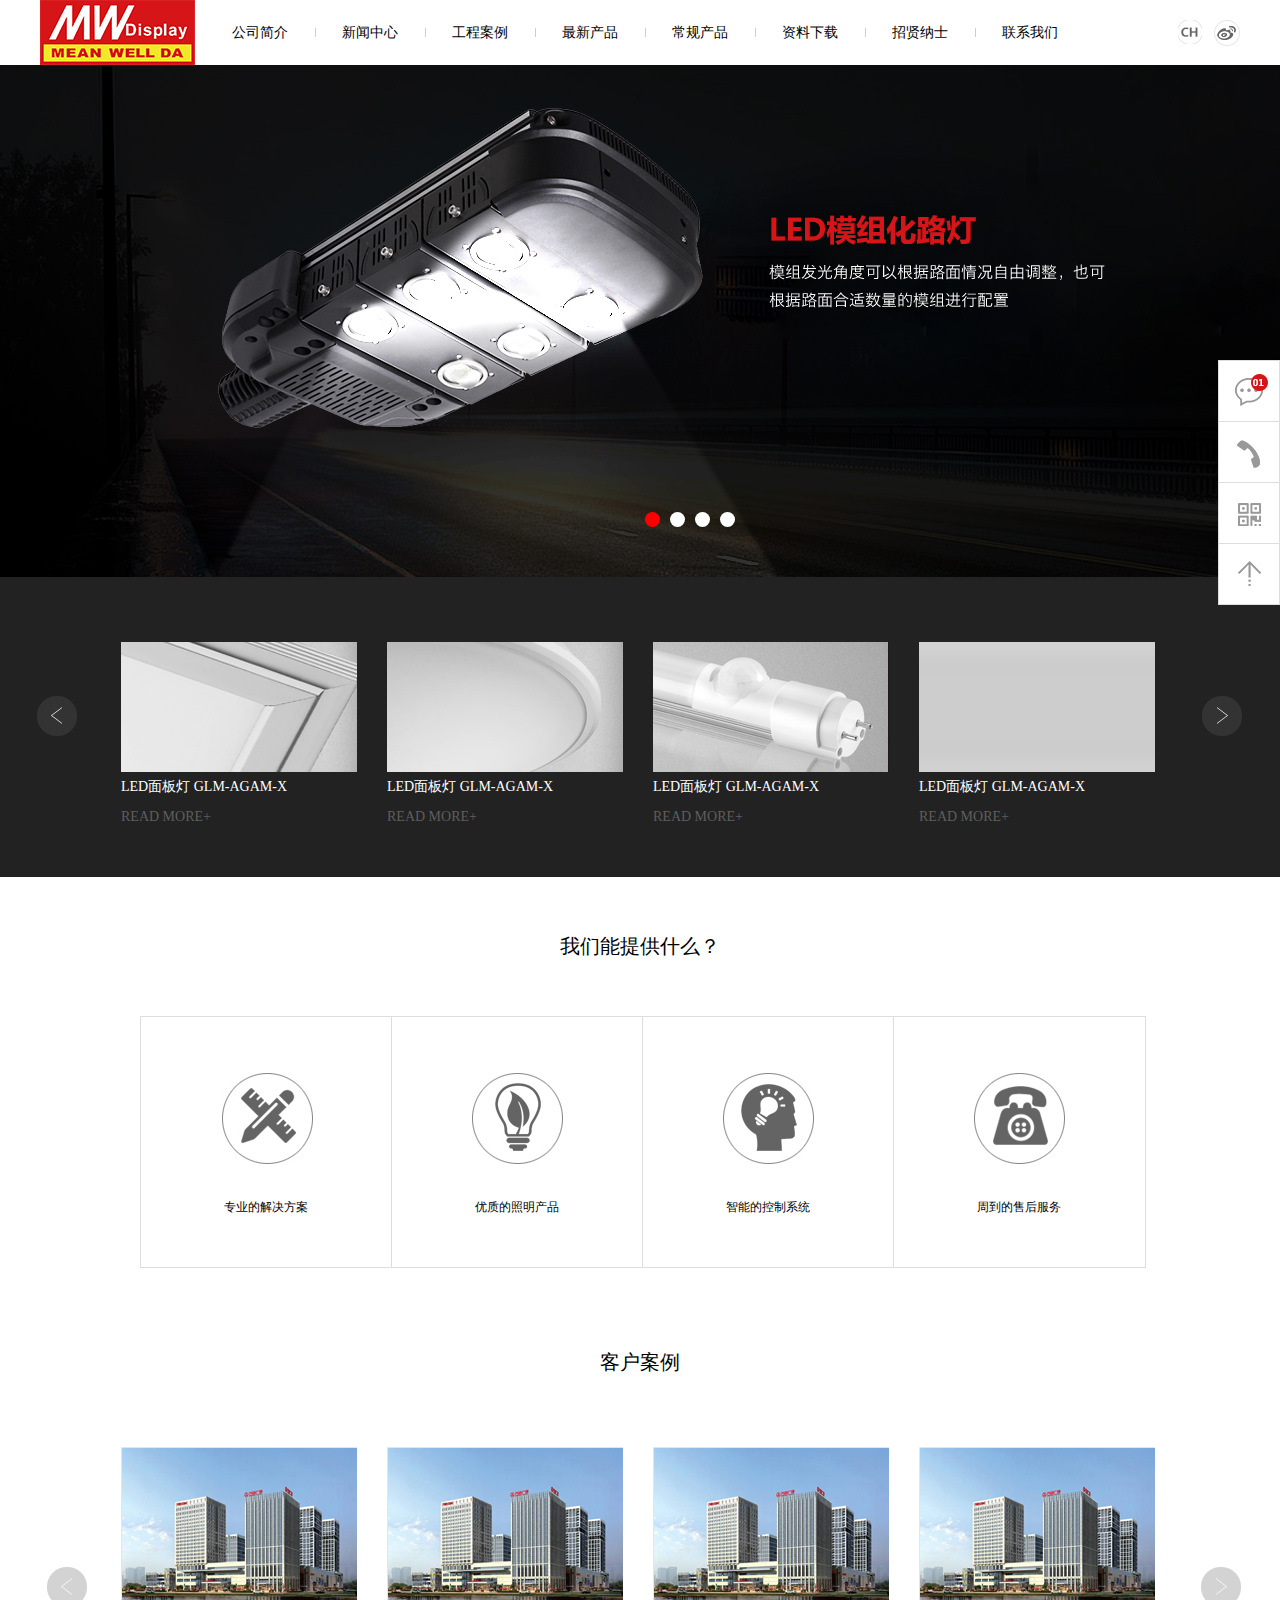
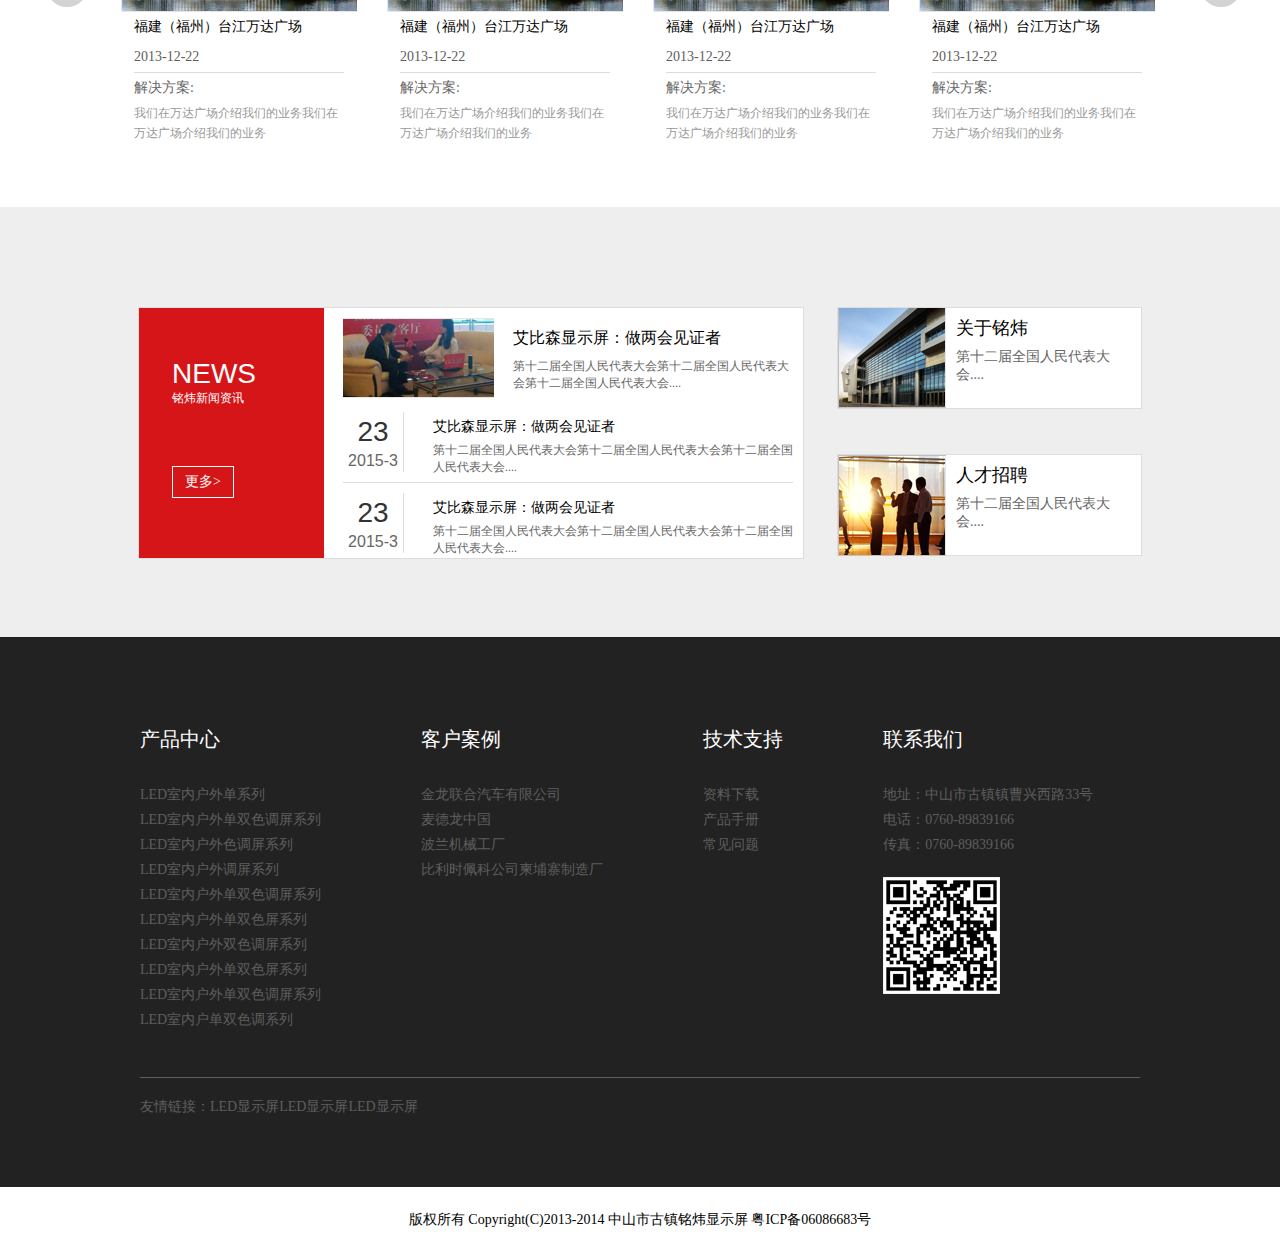
<file: index.html>
<!doctype html>
<html lang="en">
 <head>
  <meta charset="UTF-8">
  <meta name="Generator" content="EditPlus®">
  <meta name="Author" content="">
  <meta name="Keywords" content="">
  <meta name="Description" content="">
  <title>Document</title>
  <link  rel="stylesheet" type="text/css" href="css/index.css"/>
 </head>
 <body>
  <!--头部开始-->
  <div id="header">
  <div id="Nav">
         <div class="logo"><img src="images/logo.jpg"></div>
		 <div class="mainnav">
		        <ul>
				       <li class="nav1">
					        <a href="" >公司简介</a>
							<div class="maue">
							        <ul class="minnav">
										   <li><a href="">公司发展史</a></li>
										   <li><a href="">公司资质证书</a></li>
										   <li class="last"><a href="">生产车间概况</a></li>
									</ul>
							</div>
					   </li>
					   <li class="n">
					        <a href="">新闻中心</a>
							<div class="maue">
							        <ul class="minnav">
									       <li><a href="">最新优惠活动</a></li>
										   <li><a href="">展会动态</a></li>
										   <li><a href="">公司内部新闻</a></li>
										   <li class="last"><a href="">LED显示屏行业新闻</a></li>
									</ul>
							</div>
					   </li>
					   <li class="n">
					       <a href="">工程案例</a>
						   <div class="maue">
							        <ul class="minnav">
									       <li class="last"><a href="">最新工程案例</a></li>
									</ul>
						   </div>
					   </li>
					   <li class="n">
					         <a href="">最新产品</a>
							 <div class="maue">
							        <ul class="minnav">
									       <li><a href="">全彩节能屏系列</a></li>
										   <li><a href="">LED租赁屏系列</a></li>
										   <li><a href="">异形全彩屏系列</a></li>
										   <li class="last"><a href="">舞台地砖全彩屏系列</a></li>
									</ul>
							</div>
					   </li>
                       <li class="n">
					        <a href="">常规产品</a>
							<div class="maue">
							        <ul class="minnav">
									       <li><a href="">室内表贴系列</a></li>
										   <li><a href="">室外表贴系列</a></li>
										   <li><a href="">室外直播系列</a></li>
										   <li class="last"><a href="">外单双色条屏系列</a></li>
									</ul>
							</div>
					   </li>
					   <li class="n">
					        <a href="">资料下载</a>
							<div class="maue">
							        <ul class="minnav">
									       <li><a href="">全彩系列软件</a></li>
										   <li><a href="">单双色系列软件</a></li>
										   <li><a href="">软件使用说明</a></li>
										   <li class="last"><a href="">显卡、串口驱动下载</a></li>
									</ul>
							</div>
					   </li>
					   <li class="n">
					         <a href="">招贤纳士</a>
							 <div class="maue">
							        <ul class="minnav">
									       <li><a href="">内征公告</a></li>
										   <li class="last"><a href="">人才网招聘链接</a></li>
									</ul>
							</div>
					   </li>
					   <li class="n">
					         <a href="">联系我们</a>
							 <div class="maue">
							        <ul class="minnav">
									       <li><a href="">国内业务</a></li>
										   <li class="last"><a href="">国际业务</a></li>
									</ul>
							</div>
					   </li>
				</ul>
		 </div>
		 <div class="wb">
		     <a href="" class="wb_sina"><span class="sina"></span></a>
			 <a href="" class="wb_tx"><span class="tx"></span></a>
		 </div>
  </div>
  </div>
  <!--头部结束-->
  <!--banner开始-->
  <div id="banner">
      <ul class="banner_list">
	        <li class="hover"></li>
			<li></li>
			<li></li>
			<li></li>
	   </ul>
      <div class="focus">
        <a href="javascript:void(0)" class="f_ear pre"></a>
		<a href="avascript:void(0)" class="f_ear next"></a>
		
       <ul class="f_pic">
						<li>
							<a href="#">
								<img src="images/banner1.jpg" alt="铭炜" height=577px;/>
							</a>
						</li>
						<li>
							<a href="#">
								<img src="images/banner2.jpg" alt="铭炜"  height=577px;/>
							</a>
						</li>
						<li>
							<a href="#">
								<img src="images/banner1.jpg" alt="铭炜"  height=577px;/>
							</a>
						</li>
						<li>
							<a href="#">
								<img src="images/banner2.jpg" alt="铭炜"  height=577px;/>
							</a>
						</li>
	   </ul>
	   
	</div>
  </div>
    <!--banner结束-->
	
	<!--产品展示开始-->
	<div class="Pro_con  doc">
		<div class="slideGroup">
					<div class="parBd">
							<div class="slideBox">
								<a  href="javascript:void(0)" class="prob  pre1"></a>
								<ul>
									<li>
										<div class="pic"><a href="http://www.SuperSlide2.com" target="_blank"><img src="images/pro1.jpg" /></a></div>
										<p class="p1"><a href="">LED面板灯 glm-agam-x</a></p>
										<p class="p2"><a href="">read  more+</a></p>
									</li>
									<li>
										<div class="pic"><a href="http://www.SuperSlide2.com" target="_blank"><img src="images/pro2.jpg" /></a></div>
										<p class="p1"><a href="">LED面板灯 glm-agam-x</a></p>
										<p class="p2"><a href="">read  more+</a></p>
									</li>
									<li>
										<div class="pic"><a href="http://www.SuperSlide2.com" target="_blank"><img src="images/pro3.jpg" /></a></div>
										<p class="p1"><a href="">LED面板灯 glm-agam-x</a></p>
										<p class="p2"><a href="">read  more+</a></p>
									</li>
									<li>
										<div class="pic"><a href="http://www.SuperSlide2.com" target="_blank"><img src="images/pic1.jpg" /></a></div>
										<p class="p1"><a href="">LED面板灯 glm-agam-x</a></p>
										<p class="p2"><a href="">read  more+</a></p>
									</li>
									
								</ul>
								<a  href="javascript:void(0)" class="prob next1"></a>
								
							</div><!-- slideBox End -->
					</div><!-- parBd End -->
		</div>
    </div>
	<!--<div id="Product">
	       <div class="Pro_con">
		       <div class="Con">
						  <div class="scroll">
							   <ul class="Pro_list">
									 <li>
										<a href=""><img src="images/pro1.jpg"></a>
										<p class="p1"><a href="">LED面板灯 glm-agam-x</a></p>
										<p class="p2"><a href="">read  more+</a></p>
									 </li>
									 <li>
										<a href=""><img src="images/pro2.jpg"></a>
										<p class="p1"><a href="">LED面板灯 glm-agam-x</a></p>
										<p class="p2"><a href="">read  more+</a></p>
									 </li>
									 <li>
										<a href=""><img src="images/pro1.jpg"></a>
										<p class="p1"><a href="">LED面板灯 glm-agam-x</a></p>
										<p class="p2"><a href="">read  more+</a></p>
									 </li>
									 <li>
										<a href=""><img src="images/pro2.jpg"></a>
										<p class="p1"><a href="">LED面板灯 glm-agam-x</a></p>
										<p class="p2"><a href="">read  more+</a></p>
									 </li>
									 <li>
										<a href=""><img src="images/pro1.jpg"></a>
										<p class="p1"><a href="">LED面板灯 glm-agam-x</a></p>
										<p class="p2"><a href="">read  more+</a></p>
									 </li>
									 <li class="last">
										<a href=""><img src="images/pro2.jpg"></a>
										<p class="p1"><a href="">LED面板灯 glm-agam-x</a></p>
										<p class="p2"><a href="">read  more+</a></p>
									 </li>
							   </ul>
						  </div>
			   </div>
			     <a class="prob  pre1"></a>
				 <a class="prob next1"></a>
		   </div>
	</div>-->
    <!--产品展示结束-->
	<!--我们能提供什么开始-->
	<div id="service">
	     <p class="ser_title">我们能提供什么？</p>
		 <div class="ser_con">
		        <ul class="ser_list">
				     <li>
					        <span><img src="images/ser1.jpg"></span>
							<p>专业的解决方案</p>
							<div class="ser_nav">
							      <a href="">工业照明</a>
								  <a href="">商业照明</a>
								  <a href="">办公照明</a>
								  <a href="">酒店照明</a>
								  <a href="">道路照明</a>
							</div>
					 </li>
					 <li>
					          <span><img src="images/ser2_03.png"></span>
						      <p>优质的照明产品</p>
							  <div class="ser_nav">
							      <a href="">工业照明</a>
								  <a href="">商业照明</a>
								  <a href="">办公照明</a>
								  <a href="">酒店照明</a>
								  <a href="">道路照明</a>
							</div>
					 </li>
					 <li>
					            <span><img src="images/ser3.jpg"></span>
							    <p>智能的控制系统</p>
								<div class="ser_nav">
							      <a href="">工业照明</a>
								  <a href="">商业照明</a>
								  <a href="">办公照明</a>
								  <a href="">酒店照明</a>
								  <a href="">道路照明</a>
							</div>
					 </li>
					 <li class="last">
					             <span><img src="images/ser4.jpg"></span>
							     <p>周到的售后服务</p>
								 <div class="ser_nav">
							      <a href="">工业照明</a>
								  <a href="">商业照明</a>
								  <a href="">办公照明</a>
								  <a href="">酒店照明</a>
								  <a href="">道路照明</a>
							</div>
					 </li>
				</ul>
		 </div>
	</div>
	<!--我们能提供什么结束-->
	<!--客户案例开始-->
	<div style="clear:both;"></div>
	<div id="customer">
	     <p class="cus_title">客户案例</p>
		 <div class="Pro_con cus_com">
		       <div class="slideGroup">
					<div class="parBd">
							<div class="cus_Con">
								<a href="javascript:void(0)" class="cusb cus_pre"></a>
								<ul>
									<li class="Pro_list cus_list">
										<div class="pic"><a href="" target="_blank"><img src="images/cus1.jpg"></a></div>
										<p class="p1"><a href="">福建（福州）台江万达广场</a></p>
										<p class="p2">2013-12-22</p>
										<p class="p3">解决方案:</p>
										<p class="p4">我们在万达广场介绍我们的业务我们在万达广场介绍我们的业务</p>
									</li>
									<li class="Pro_list cus_list">
										<div class="pic"><a href="" target="_blank"><img src="images/cus1.jpg"></a></div>
										<p class="p1"><a href="">福建（福州）台江万达广场</a></p>
										<p class="p2">2013-12-22</p>
										<p class="p3">解决方案:</p>
										<p class="p4">我们在万达广场介绍我们的业务我们在万达广场介绍我们的业务</p>
									</li>
									<li class="Pro_list cus_list">
										<div class="pic"><a href="" target="_blank"><img src="images/cus1.jpg"></a></div>
										<p class="p1"><a href="">福建（福州）台江万达广场</a></p>
										<p class="p2">2013-12-22</p>
										<p class="p3">解决方案:</p>
										<p class="p4">我们在万达广场介绍我们的业务我们在万达广场介绍我们的业务</p>
									</li>
									<li class="Pro_list cus_list">
										<div class="pic"><a href="" target="_blank"><img src="images/cus1.jpg"></a></div>
										<p class="p1"><a href="">福建（福州）台江万达广场</a></p>
										<p class="p2">2013-12-22</p>
										<p class="p3">解决方案:</p>
										<p class="p4">我们在万达广场介绍我们的业务我们在万达广场介绍我们的业务</p>
									</li>
									
								</ul>
								<a  href="javascript:void(0)" class="cusb cus_next"></a>
							</div>
					</div>
		        </div>
		       <!--<div class="cus_Con">
						  <div class="cus_scroll">
							   <ul class="Pro_list cus_list">
									 <li>
										<a href=""><img src="images/cus1.jpg"></a>
										<p class="p1"><a href="">福建（福州）台江万达广场</a></p>
										<p class="p2">2013-12-22</p>
										<p class="p3">解决方案:</p>
										<p class="p4">我们在万达广场介绍我们的业务我们在万达广场介绍我们的业务</p>
									 </li>
									 <li>
										<a href=""><img src="images/cus1.jpg"></a>
										<p class="p1"><a href="">福建（福州）台江万达广场</a></p>
										<p class="p2">2013-12-22</p>
										<p class="p3">解决方案:</p>
										<p class="p4">我们在万达广场介绍我们的业务我们在万达广场介绍我们的业务</p>
									 </li>
									 <li>
										<a href=""><img src="images/cus1.jpg"></a>
										<p class="p1"><a href="">福建（福州）台江万达广场</a></p>
										<p class="p2">2013-12-22</p>
										<p class="p3">解决方案:</p>
										<p class="p4">我们在万达广场介绍我们的业务我们在万达广场介绍我们的业务</p>
									 </li>
									 <li>
										<a href=""><img src="images/cus1.jpg"></a>
										<p class="p1"><a href="">福建（福州）台江万达广场</a></p>
										<p class="p2">2013-12-22</p>
										<p class="p3">解决方案:</p>
										<p class="p4">我们在万达广场介绍我们的业务我们在万达广场介绍我们的业务</p>
									 </li>
									 <li>
										<a href=""><img src="images/cus1.jpg"></a>
										<p class="p1"><a href="">福建（福州）台江万达广场</a></p>
										<p class="p2">2013-12-22</p>
										<p class="p3">解决方案:</p>
										<p class="p4">我们在万达广场介绍我们的业务我们在万达广场介绍我们的业务</p>
									 </li>
									 <li>
										<a href=""><img src="images/cus1.jpg"></a>
										<p class="p1"><a href="">福建（福州）台江万达广场</a></p>
										<p class="p2">2013-12-22</p>
										<p class="p3">解决方案:</p>
										<p class="p4">我们在万达广场介绍我们的业务我们在万达广场介绍我们的业务</p>
									 </li>
							   </ul>
						  </div>
			   </div>-->
			     
				 
		 </div>
	</div>
	<!--客户案例结束-->
	<!--新闻开始-->
	<div id="news">
	     <div class="news_con">
		        <div class="con_left">
				      <div class="left">
					         <span class="n_logo">NEWS<p>铭炜新闻资讯</p></span>
							 <a href="">更多></a>
					  </div>
					  <div class="right">
					        <dl>
							      <dt><a href=""><img src="images/new1_03.jpg"></a></dt>
								  <dd class="d1"><a href="">艾比森显示屏：做两会见证者</a></dd>
								  <dd class="d2">第十二届全国人民代表大会第十二届全国人民代表大会第十二届全国人民代表大会....</dd>
							</dl>
							<div style="clear:both;"></div>
							<dl>
							      <dt class="time"><span>23</span><p>2015-3</p></dt>
								  <dd class="d1 d3"><a href="">艾比森显示屏：做两会见证者</a></dd>
								  <dd class="d2 d4">第十二届全国人民代表大会第十二届全国人民代表大会第十二届全国人民代表大会....</dd>
							</dl>
							<dl class="last">
							      <dt class="time"><span>23</span><p>2015-3</p></dt>
								  <dd class="d1 d3"><a href="">艾比森显示屏：做两会见证者</a></dd>
								  <dd class="d2 d4">第十二届全国人民代表大会第十二届全国人民代表大会第十二届全国人民代表大会....</dd>
							</dl>
					  </div>
				</div>
				<div class="con_right">
				     <dl>
							      <dt><a href=""><img src="images/news_03.jpg"></a></dt>
								  <dd class="title"><a href="">关于铭炜</a></dd>
								  <dd class="con">第十二届全国人民代表大会....</dd>
					</dl>
					<div style="clear:both;"></div>
					<dl>
							      <dt><a href=""><img src="images/news_06.jpg"></a></dt>
								  <dd class="title"><a href="">人才招聘</a></dd>
								  <dd class="con">第十二届全国人民代表大会....</dd>
					</dl>
				</div>
		 </div>
	</div>
	<!--新闻结束-->
	<!--footer开始-->
	<div id="footer">
	        <div class="footer_con">
			        <div class="footer_list">
					         <ul>
							        <li class="fs">产品中心</li>
									<li><a href="">LED室内户外单系列</a></li>
									<li><a href="">LED室内户外单双色调屏系列</a></li>
									<li><a href="">LED室内户外色调屏系列</a></li>
									<li><a href="">LED室内户外调屏系列</a></li>
									<li><a href="">LED室内户外单双色调屏系列</a></li>
									<li><a href="">LED室内户外单双色屏系列</a></li>
									<li><a href="">LED室内户外双色调屏系列</a></li>
									<li><a href="">LED室内户外单双色屏系列</a></li>
									<li><a href="">LED室内户外单双色调屏系列</a></li>
									<li><a href="">LED室内户单双色调系列</a></li>
							 </ul>
							 <ul>
							        <li class="fs">客户案例</li>
									<li><a href="">金龙联合汽车有限公司</a></li>
									<li><a href="">麦德龙中国</a></li>
									<li><a href="">波兰机械工厂</a></li>
									<li><a href="">比利时佩科公司柬埔寨制造厂</a></li>
							 </ul>
							 <ul>
							        <li class="fs">技术支持</li>
									<li><a href="">资料下载</a></li>
									<li><a href="">产品手册</a></li>
									<li><a href="">常见问题</a></li>
							 </ul>
							 <ul>
							        <li class="fs">联系我们</li>
									<li>地址：中山市古镇镇曹兴西路33号</li>
									<li>电话：0760-89839166</li>
									<li>传真：0760-89839166</li>
									<li class="ewm"><img src="images/ewm_03.jpg"></li>
							 </ul>
					</div>
					<div style="clear:both;"></div>
					<div class="yq">
					        <p>友情链接：<a href="">LED显示屏</a><a href="">LED显示屏</a><a href="">LED显示屏</a></p>
					</div>
			</div>
	</div>
	<!--footer结束-->
	<!--版权开始-->
	<div id="cope">
	       <p>版权所有 Copyright(C)2013-2014 中山市古镇铭炜显示屏 粤ICP备06086683号</p>
	</div>
	<!--版权结束-->
	
   	
   <!--float 开始-->
   <div id="Float">
       <ul class="f_list">
          <li><a href="#"><img src="images/float3_03.png"></a></li>
		  <li class="cal">
		         <a href="#">
				        <div class="ph"><p class="p1">24小时服务热线</p><p class="p2">0760-89839166</p></div>
				 </a>
		  </li>
		  <li class="ew">  
		        <a href="#">
				     <div class="er">
								   <span class="g">
										  <img src="images/g.png">
										  <p>官方公众平台</p>
								   </span>
								   <span class="g">
										  <img src="images/f.png">
										  <p>服务下载二维码</p>
								   </span>
				      </div>
				 </a>
		  </li>
		  <li class="Top">
		         <a href="#"><img src="images/floa_05.png"></a>
		  </li>
       </ul>
   </div>
   <!--float 结束-->
  <script type="text/javascript" src="js/jquery.js"></script>
  <script type="text/javascript" src="js/jquery-1.11.1.min.js"></script>
<script type="text/javascript" src="js/jquery.SuperSlide.2.1.1.js"></script>
  <script type="text/javascript" src="js/index.js"></script>
 </body>
</html>
</file>
<file: css/index.css>
*{margin:0;padding:0;list-style:none;font-family:"微软雅黑";}
a{text-decoration:none;color:#000;}
img{border:0;}
/*导航样式开始*/
#header{width:100%;height:65px;background:#fff;position:fixed;top:0;z-index:333;}
#Nav{width:1200px;height:65px;margin:0 auto;}
#Nav .logo{width:155px;height:65px;float:left;}
#Nav .mainnav{width:900px;height:65px;float:left;margin-left:10px;}
#Nav .mainnav ul li.n{width:110px;height:65px;float:left;line-height:65px;text-align:center;background:url("../images/pic1.jpg") no-repeat left center;
                                   font-size:14px;position:relative;}
#Nav .mainnav ul li.nav1{width:110px;height:65px;float:left;line-height:65px;text-align:center;font-size:14px;position:relative;}
#Nav .mainnav ul li a:hover{color:red;}
#Nav .mainnav ul li .maue{width:100px;position:absolute;top:65px;z-index:333;background:url("../images/min_top_03.jpg") no-repeat top #fff;border-bottom-right-radius:5px;
                                    border-bottom-left-radius:5px;display:none;padding:0 3px;}
#Nav .mainnav ul li .maue ul.minnav li{width:100px;height:40px;line-height:40px;background:none;border-bottom:1px solid #ddd;font-size:10px;}
#Nav .mainnav ul li .maue ul.minnav li a:hover{text-decoration:underline;}
#Nav .mainnav ul li .maue ul.minnav li.last{border:0;}

#Nav .wb{width:125px;height:45px;float:right;padding:20px 0 0 10px;}
#Nav .wb  a{width:26px;height:26px;display:inline-block;float:right;margin-left:10px;position:relative;overflow:hidden;}
#Nav .wb  a span{width:26px;height:55px;display:inline-block;background:url("../images/tubiao_01.png");position:absolute;top:0;}
#Nav .wb  a span.sina{ background-position:-12px -7px;}
#Nav .wb  a span.tx{background-position:-42px -7px;}
/*导航样式结束*/

/*banner样式开始*/
#banner{position:relative;width:100%;height:577px;overflow:hidden;}
#banner .focus{position:relative;}
.f_pic li{position:absolute;left:50%;margin-left:-950px;}

ul.banner_list{width:100px;height:40px;position:absolute;bottom:30px;left:50%;z-index:333;}
ul.banner_list li{width:15px;height:15px;background:#fff;margin:5px;float:left;border-radius:10px;}
ul.banner_list li.hover{background:red;}
a.f_ear{display:block;width:70px;height:125px;background:red;background:url("../images/banner_b_01.png") no-repeat;z-index:444;display:none;}
.focus:hover .f_ear{display:block;}
a.pre{position:absolute;left:15%;top:200px;background-position:-15px -9px;}
a.pre:hover{background-position:-16px -135px;}
a.next{position:absolute;right:15%;top:200px;background-position:-96px -9px;}
a.next:hover{background-position:-96px -137px;}
/*banner样式结束*/

/*产品展示样式开始*/
.Pro_con{width:100%;height:245px;margin:0 auto;padding-top:55px;background:rgb(34,34,34);}
.doc .slideGroup .slideBox{  zoom:1; padding:10px 0 10px 42px; position:relative;width:1080px;margin:0 auto;height:195px;}
.doc .slideGroup .parBd{padding:0 20px;}
.doc .slideGroup .parBd ul{ overflow:hidden; zoom:1;}
.doc .slideGroup .parBd ul li{ margin-right:30px; float:left; _display:inline; overflow:hidden; text-align:center;}
.doc .slideGroup .parBd ul li .pic{ text-align:center; }
.doc .slideGroup .parBd ul li .pic img{ width:236px; height:130px; display:block;}
.doc .slideGroup .parBd ul li .pic img:hover{filter:alpha(Opacity=80);-moz-opacity:0.8;opacity: 0.8;}
.doc .slideGroup .parBd ul li .pic a:hover img{ border-color:#999;  }
.doc .slideGroup .parBd ul li .title{ line-height:24px;   }

.doc .slideGroup .slideBox .prob{display:block;width:40px;height:40px;background:#000;background:url("../images/tubiao_01.png");}
.doc .slideGroup .slideBox a.pre1{position:absolute;left:-42px;top:64px;background-position:-48px -122px;cursor:pointer;}
.doc .slideGroup .slideBox a.pre1:hover{background-position:-51px -168px;}
.doc .slideGroup .slideBox a.next1{position:absolute;right:-41px;top:64px;background-position:-5px -122px;cursor:pointer;}
.doc .slideGroup .slideBox a.next1:hover{background-position:-6px -167px;}

.doc .slideGroup .parBd .slideBox ul li p{text-transform:uppercase;font-size:14px;line-height:30px;text-align:left;}
.doc .slideGroup .parBd .slideBox ul li p a{color:#fff;}
.doc .slideGroup .parBd .slideBox ul li p.p2 a{color:rgb(94,94,94);}
/*产品展示样式结束*/

/*我们能提供什么样式开始*/
#service{width:100%;}
#service p.ser_title{height:139px;text-align:center;line-height:139px;background:#fff;font-size:20px;}
#service .ser_con{width:1000px;height:250px;margin:0 auto;padding:0 48px;}
#service .ser_con .ser_list{border:1px solid #ddd;height:250px;border:1px solid #ddd;width:1004px;}
#service .ser_con .ser_list li{width:250px;height:250px;float:left;position:relative;border-right:1px solid #ddd;}
#service .ser_con .ser_list li.last{border:0;}
#service .ser_con .ser_list li span{display:block;width:91px;height:91px;background:#fff;position:absolute;left:80px;top:56px;}
#service .ser_con .ser_list li p{width:100%;line-height:40px;background:#fff;position:absolute;bottom:40px;text-align:center;font-size:12px;}
#service .ser_con .ser_list li .ser_nav{width:250px;height:185px;background:rgb(214,21,24);display:none;padding-top:65px;}
#service .ser_con .ser_list li .ser_nav a{color:#fff;display:block;font-size:14px;text-align:center;line-height:30px;}
/*我们能提供什么样式结束*/

/*客户案例开始*/
#customer{width:100%;height:520px;margin-top:20px;}
#customer p.cus_title{background:#fff;text-align:center;line-height:150px;font-size:20px;}
.cus_com{padding:0;background:#fff;}
.cus_com{width:100%;height:300px;margin:0 auto;}
.cus_com .slideGroup .cus_Con{  zoom:1; padding:10px 0 10px 42px; position:relative;width:1080px;margin:0 auto;height:280px;}
.cus_com .slideGroup .parBd{padding:0 20px;}
.cus_com .slideGroup .parBd ul{ overflow:hidden; zoom:1;}
.cus_com .slideGroup .parBd ul li{ margin-right:30px; float:left; _display:inline; overflow:hidden; text-align:left;width:236px;}
.cus_com .slideGroup .parBd ul li .pic{ text-align:center; }
.cus_com .slideGroup .parBd ul li .pic img{ width:236px; height:165px; display:block;}
.cus_com .slideGroup .parBd ul li .pic img:hover{filter:alpha(Opacity=80);-moz-opacity:0.8;opacity: 0.8;}

.cus_com .slideGroup .cus_Con .cusb{display:block;width:40px;height:40px;background:#000;background:url("../images/tubiao_01.png");}
.cus_com .slideGroup .cus_Con a.cus_pre{position:absolute;left:-32px;top:130px;background-position:-8px -77px;cursor:pointer;}
.cus_com .slideGroup .cus_Con a.cus_pre:hover{background-position:-5px -215px}
.cus_com .slideGroup .cus_Con a.cus_next{position:absolute;right:-40px;top:130px;background-position:-51px -77px;cursor:pointer;}
.cus_com .slideGroup .cus_Con a.cus_next:hover{background-position:-51px -215px;}
.cus_com .slideGroup .parBd .cus_Con ul li p{text-transform:uppercase;font-size:14px;line-height:30px;width:210px;margin:0 auto;text-align:left;}
.cus_com .slideGroup .parBd .cus_Con ul li p a{color:#000;}
.cus_com .slideGroup .parBd .cus_Con ul  li p.p2{border-bottom:1px solid #ddd;}
.cus_com .slideGroup .parBd .cus_Con ul li p.p2{color:rgb(94,94,94);}
.cus_com .slideGroup .parBd .cus_Con ul li p.p3{color:#666;}
.cus_com .slideGroup .parBd .cus_Con ul li p.p4{font-size:12px;line-height:20px;color:#999;}

ul.cus_list li{width:236px;float:left;margin-right:20px;position:relative;}
ul.cus_list li p{text-transform:uppercase;font-size:14px;line-height:30px;width:210px;margin:0 auto;}
ul.cus_list li p a{color:#000;}
ul.cus_list li a:hover{filter:alpha(Opacity=80);-moz-opacity:0.8;opacity: 0.8;}
ul.cus_list li p.p2{border-bottom:1px solid #ddd;}
ul.cus_list li p.p2{color:rgb(94,94,94);}
ul.cus_list li p.p3{color:#666;}
ul.cus_list li p.p4{font-size:12px;line-height:20px;color:#999;}

/*客户案例结束*/
/*新闻开始*/
#news{width:100%;height:330px;background:rgb(238,238,238);padding-top:100px;}
#news .news_con{width:1004px;height:250px;background:rgb(238,238,238);margin:0px auto;}
#news .news_con .con_left{width:664px;height:250px;background:#fff;float:left;border:1px solid #ddd;overflow:hidden;}
#news .news_con .con_left .left{width:185px;height:250px;background:rgb(214,21,24);position:relative;float:left;}
#news .news_con .con_left .left span.n_logo{width:120px;height:60px;display:block;position:absolute;top:50px;left:33px;font-size:28px;color:#fff;font-family:"Arial";}
#news .news_con .con_left .left span.n_logo p{font-size:12px;font-family:"宋体";}
#news .news_con .con_left .right{width:450px;height:250px;float:right;padding-right:10px;}
#news .news_con .con_left .right dl{height:70px;padding-top:10px;}
#news .news_con .con_left .right dl dt{float:left;}
#news .news_con .con_left .right dl dt.time{width:60px;height:60px;border-right:1px solid #ddd;}
#news .news_con .con_left .right dl dt.time span{display:block;line-height:40px;text-align:center;font-size:28px;font-family:"Arial";color:#333;}
#news .news_con .con_left .right dl dt.time p{font-family:"Arial";text-align:center;color:#666;}
#news .news_con .con_left .right dl dd{float:right;width:280px;}
#news .news_con .con_left .right dl dd.d1{font-size:16px;float:right;line-height:40px;}
#news .news_con .con_left .right dl dd.d2{font-size:12px;color:#666;}
#news .news_con .con_left .right dl dd.d3{width:360px;line-height:30px;font-size:14px;}
#news .news_con .con_left .right dl dd.d4{width:360px;}
#news .news_con .con_left .right dl.last{border-top:1px solid #ddd;}
#news .news_con .con_left .left a{width:60px;display:block;position:absolute;bottom:60px;left:33px;color:#fff;font-size:14px;line-height:30px;text-align:center;border:1px solid #fff;}

#news .news_con .con_right{width:305px;height:250px;float:right;}
#news .news_con .con_right dl{height:100px;border:1px solid #ddd;background:#fff;padding-right:10px;margin-bottom:45px;}
#news .news_con .con_right dl dt{float:left;}
#news .news_con .con_right dl dd{float:right;width:175px;}
#news .news_con .con_right dl dd.title{line-height:40px;font-size:18px;font-family:"微软雅黑";}
#news .news_con .con_right dl dd.con{font-size:14px;color:#666;}
/*新闻结束*/
/*footer开始*/
#footer{width:100%;height:550px;background:rgb(34,34,34);}
#footer .footer_con{width:1100px;height:550px;margin:0 auto;padding-left:100px;}
#footer .footer_con .footer_list{height:440px;}
#footer .footer_con .footer_list ul{padding-top:90px;float:left;padding-right:100px;}
#footer .footer_con .footer_list ul li a{color:rgb(94,94,94);font-size:14px;}
#footer .footer_con .footer_list ul li.fs{color:#fff;font-size:20px;padding-bottom:30px;}
#footer .footer_con .footer_list ul li{line-height:25px;color:rgb(94,94,94);font-size:14px;}
#footer .footer_con .footer_list ul li.ewm{margin-top:20px;}

#footer .footer_con .yq{width:1000px;border-top:1px solid rgb(94,94,94);height:100px;}
#footer .footer_con .yq p{color:rgb(94,94,94);font-size:14px;padding-top:20px;}
#footer .footer_con .yq p a{color:rgb(94,94,94);}
/*footer结束*/

/*cope开始*/
#cope p{width:100%;line-height:66px;background:#fff;text-align:center;font-size:14px;font-family:"微软雅黑";}
/*cope结束*/

/*top start*/
#top{width:60px;height:50px;position: fixed;right:50px;bottom:170px;display:none;}
#top span{width:73px;height:73px;display:block;background:url("../images/top_03.jpg") no-repeat center;border-radius: 5px;cursor: pointer;box-shadow: 0 1px 3px rgba(0,0,0,.2);}
/*end top*/

/*float 开始*/
#Float{width:60px;height:244px;background:#fff;position:fixed;right:0;top:40%;border:1px solid #ddd;border-bottom:0;}
#Float .f_list li{width:60px;height:60px;border-bottom:1px solid #ddd;position:relative;}
#Float .f_list li a{display:block;width:60px;height:60px;}
#Float .f_list li.cal a{background:url("../images/float_03.png") no-repeat center;}
#Float .f_list li.cal a:hover{background:url("../images/fh_03.png") no-repeat center;}
#Float .f_list li.cal .ph{width:170px;height:60px;background:#fff;position:absolute;left:-170px;top:0;display:none;}
#Float .f_list li.cal .ph p{text-align:right;padding-right:15px;line-height:30px;font-weight:bold;}
#Float .f_list li.cal .ph p.p1{font-size:14px;color:#666;}
#Float .f_list li.cal .ph p.p2{font-size:18px;color:red;}
#Float .f_list li .er{width:221px;height:122px;background:#fff;position:absolute;left:-220px;top:0;display:none;}
#Float .f_list li .er .g{float:left;font-size:14px;color:#666;margin:0 8px;padding-top:5px;}
#Float .f_list li.ew a{background:url("../images/floa_03.png") no-repeat center;}
#Float .f_list li.ew a:hover{background:url("../images/we_03.png") no-repeat center;}
/*float 结束*/
</file>
